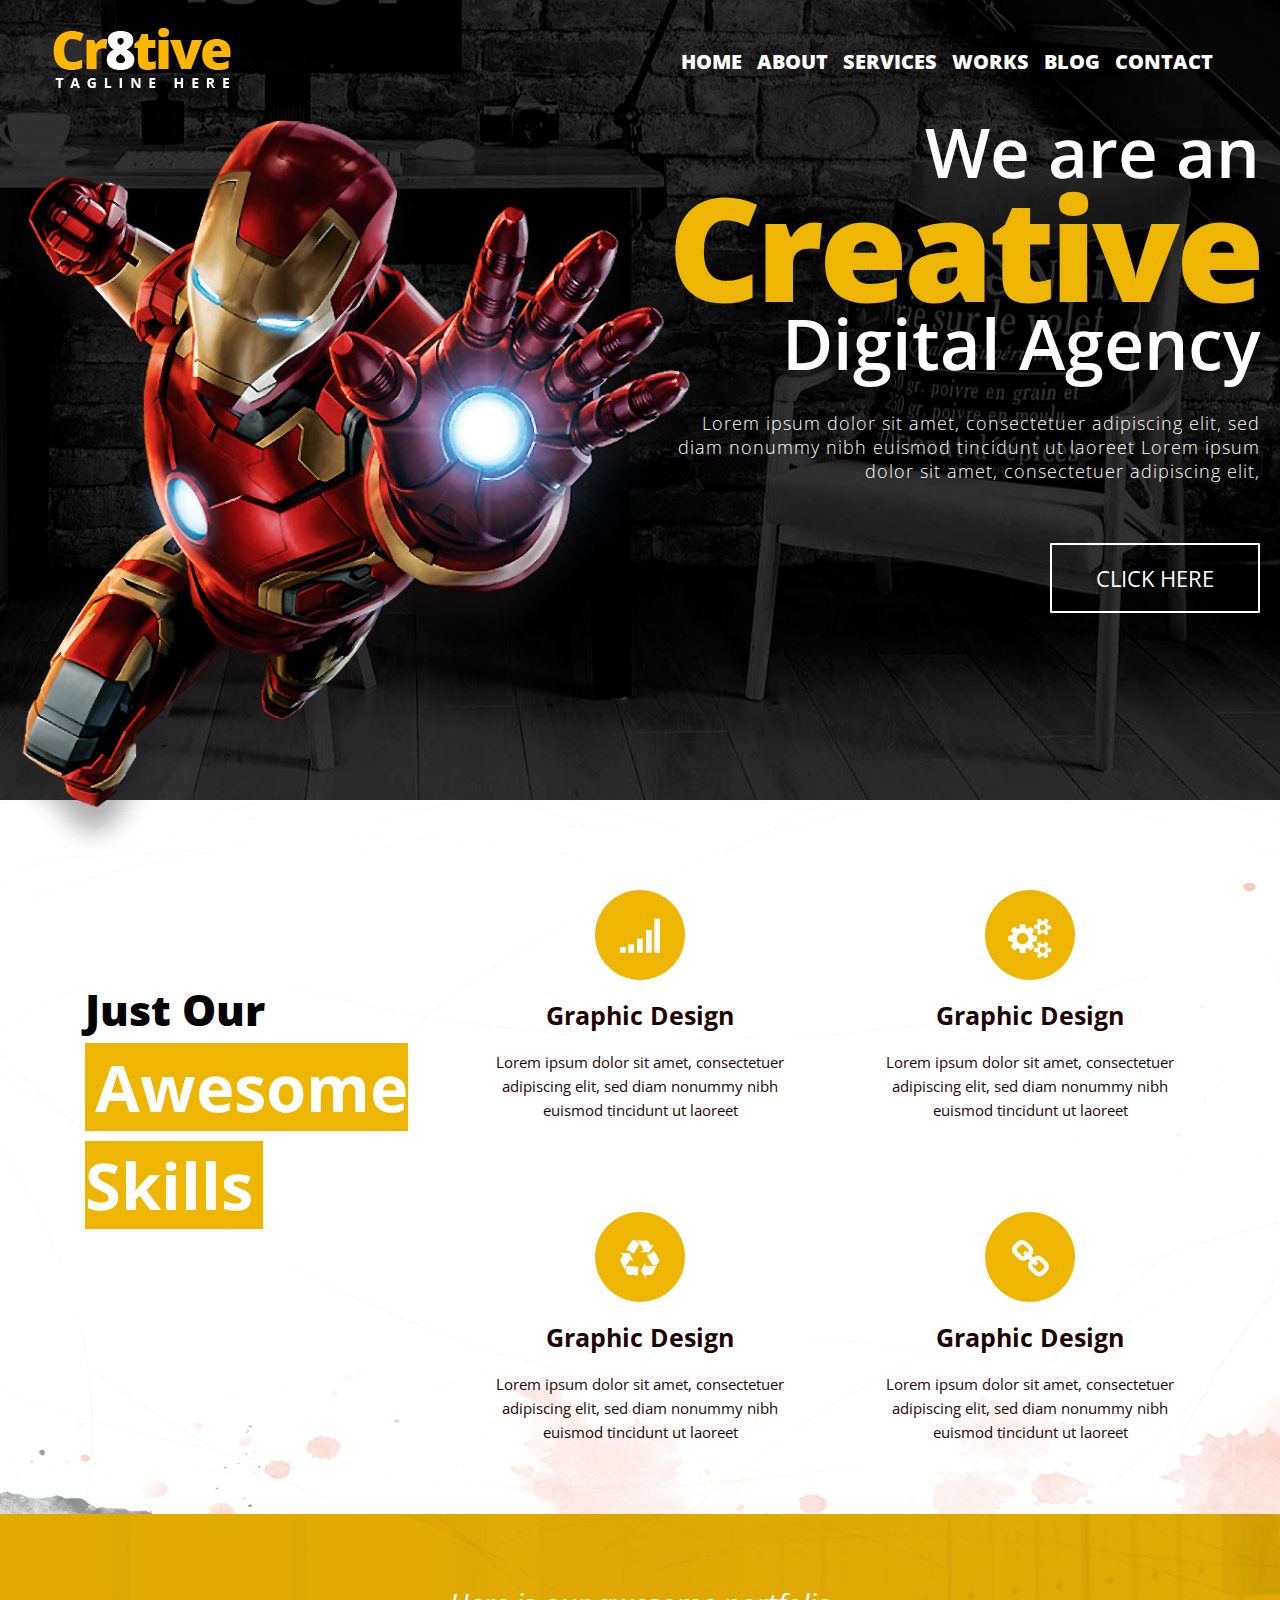
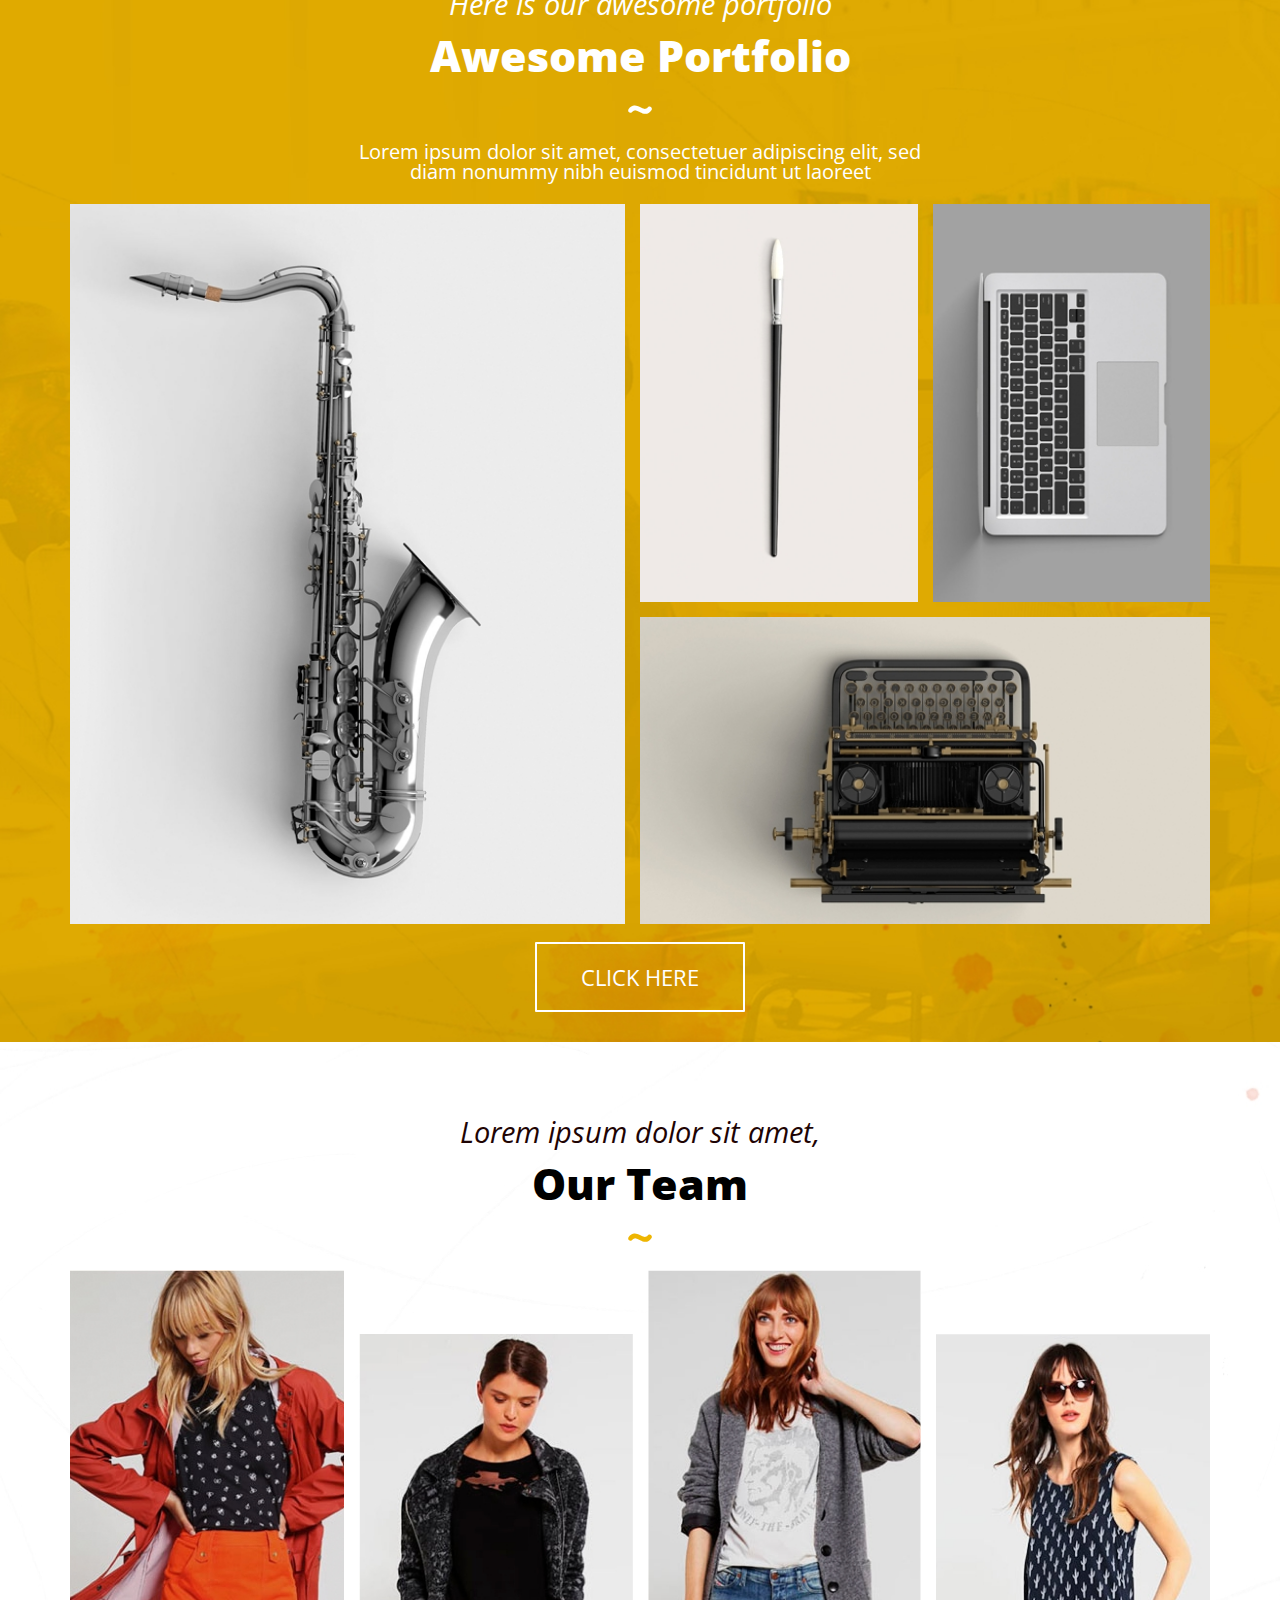
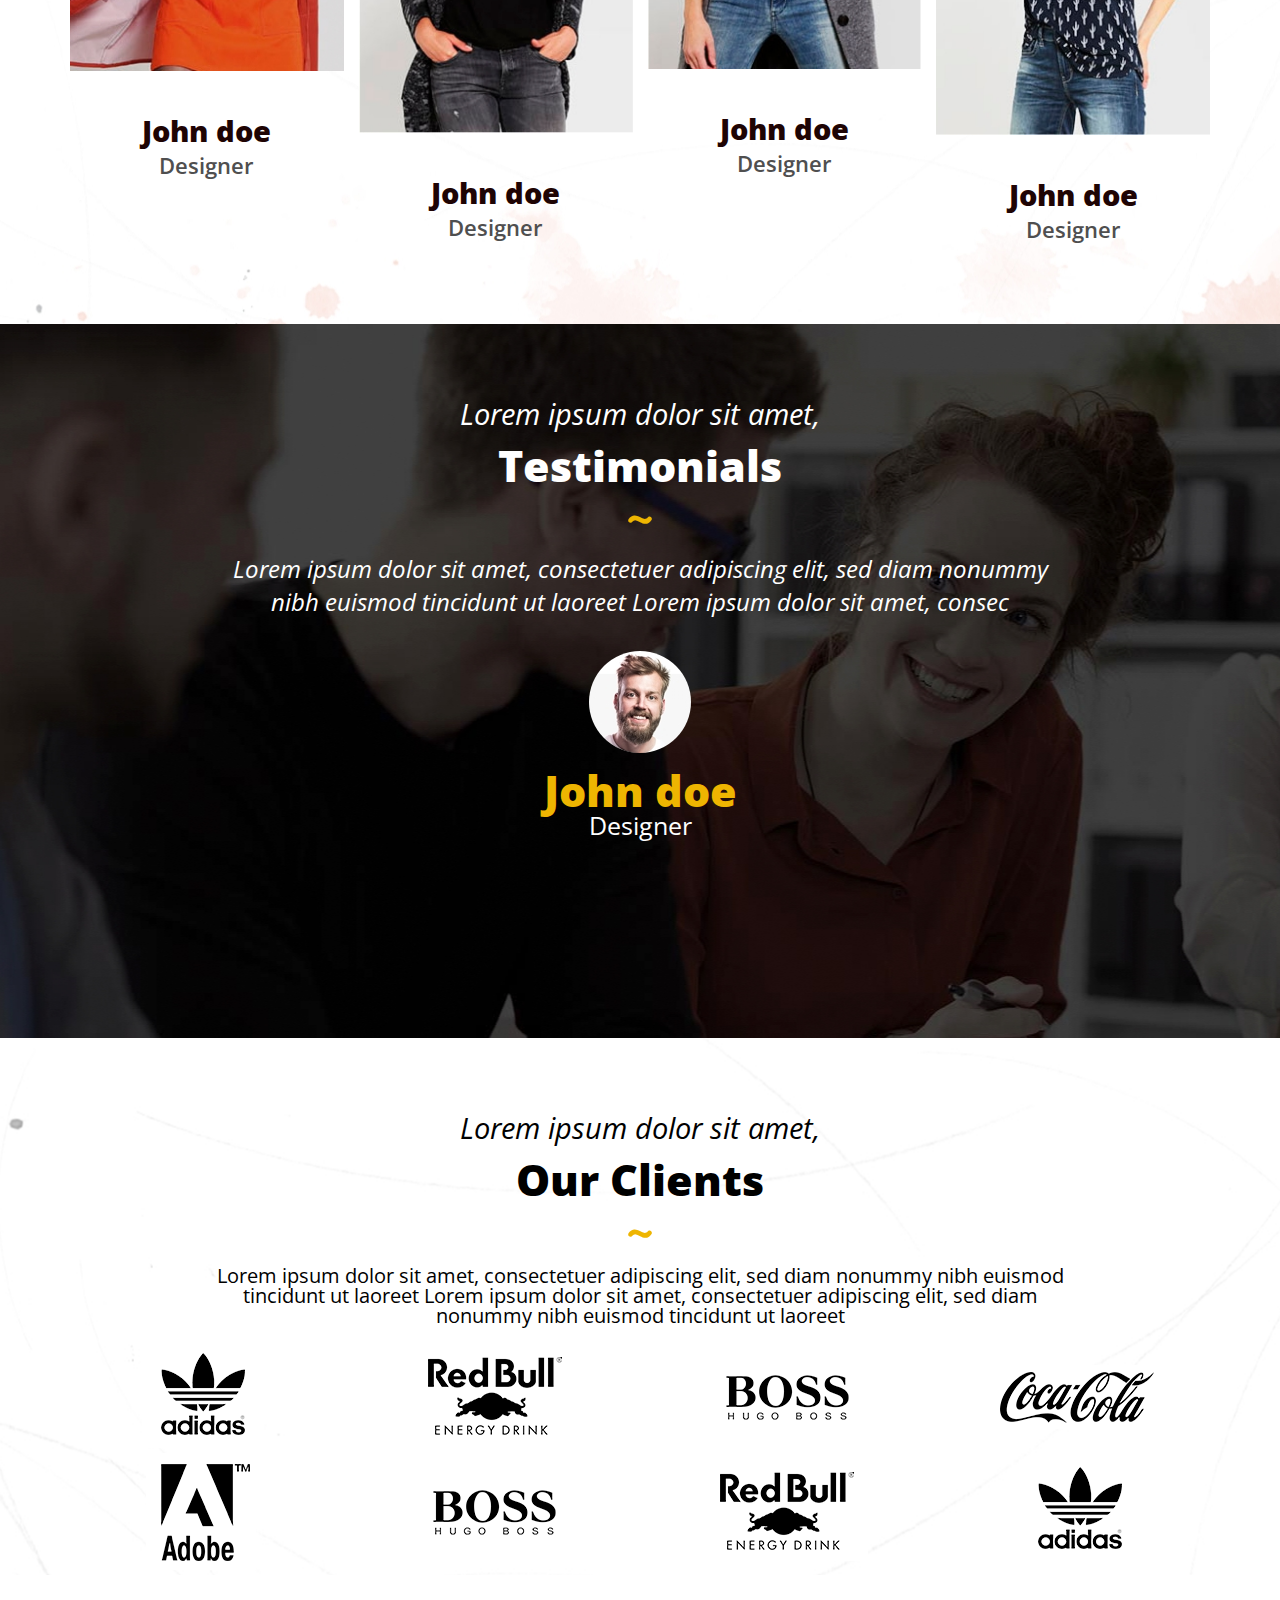
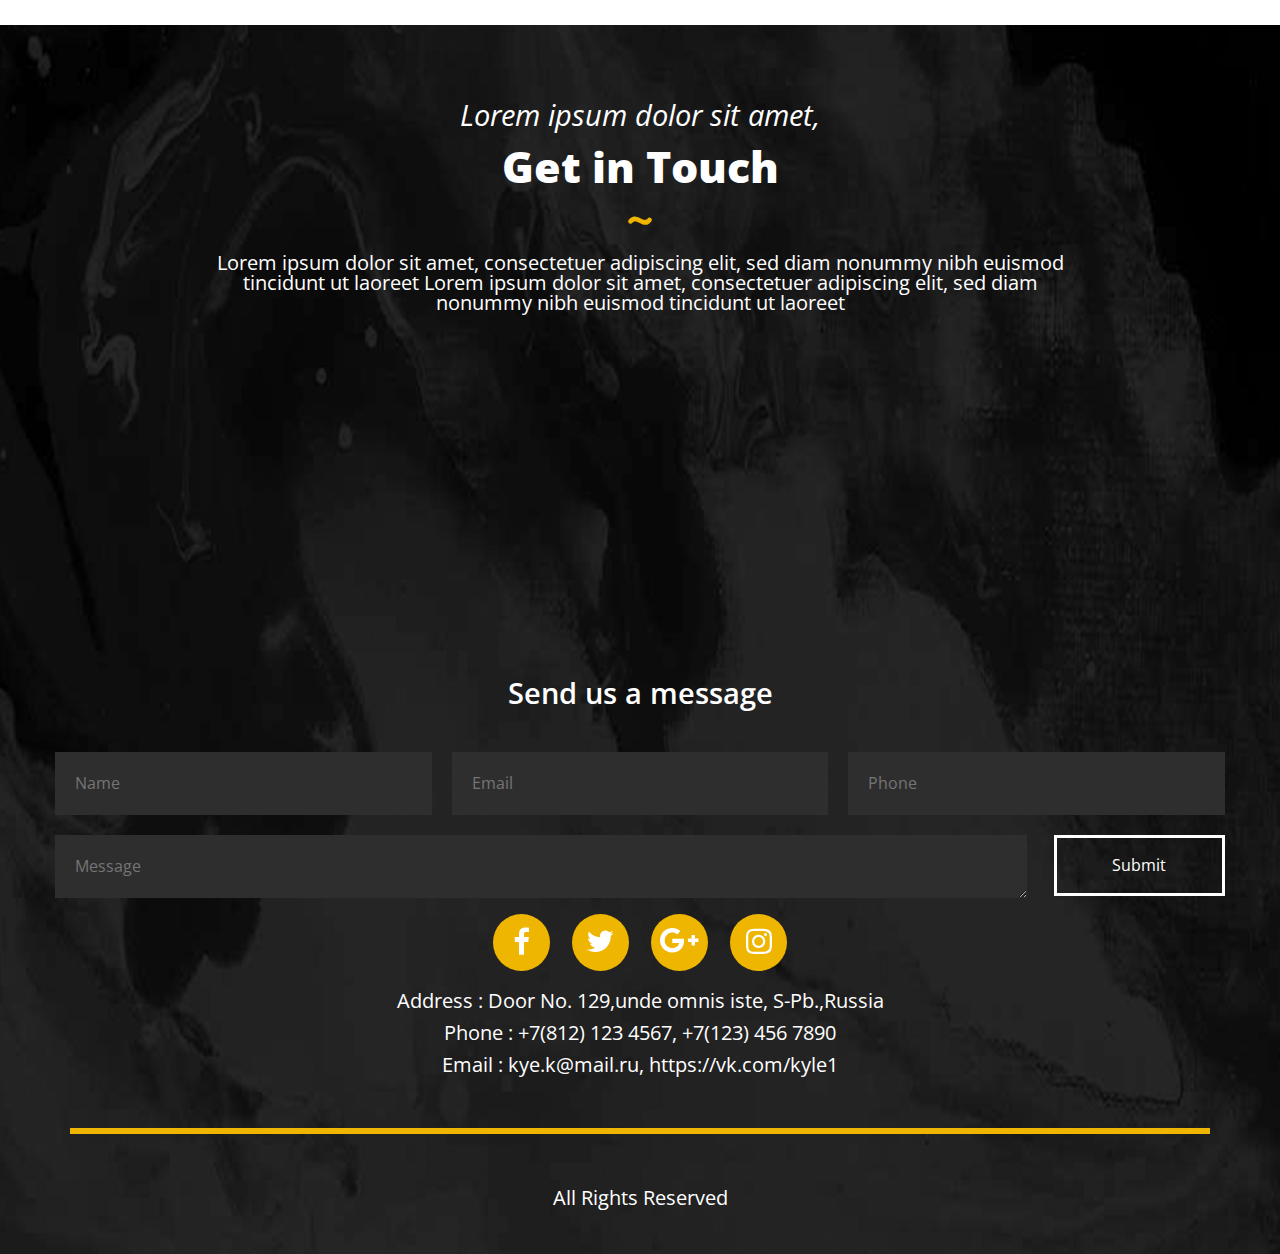
<file: index.html>
<!DOCTYPE html>
<html lang="en">

<head>
    <meta charset="UTF-8">
    <meta name="viewport" content="width=device-width, initial-scale=1.0">
    <meta http-equiv="X-UA-Compatible" content="ie=edge">
    <title>ironman</title>
    <link rel="shortcut icon" href="image/Hero Image.png" type="image/png">
    <meta property="og:description" content="Верстка на scss,бургер на css, js - добавление класса для анимации бургер меню, легкие формы grid, адаптация под 1024-768-480px">
    <meta property="og:image" content="image/Website_img.jpg">
    <link rel="stylesheet" href="css/style.css">
    <link href="https://fonts.googleapis.com/css?family=Nunito:200,200i,300,300i,400,400i,600,600i,700,700i,800,800i,900,900i&display=swap" rel="stylesheet">
    <link href="https://fonts.googleapis.com/css?family=Open+Sans:300,300i,400,400i,600,600i,700,700i,800,800i&display=swap&subset=cyrillic,cyrillic-ext,greek,greek-ext,latin-ext,vietnamese" rel="stylesheet">
</head>

<body>
    <header>
        <div class="menu_baner">
            <div class="body">
                <div class="burger">
                    <span> </span>
                </div>
                <div class="logo">
                    <img src="image/Logo_Creative.png" alt="Creative">
                </div>
                <nav class="menu">
                    <ul class="list">
                        <li class="link">
                            <a href="#">Home</a>
                        </li>
                        <li class="link">
                            <a href="#">About</a>
                        </li>
                        <li class="link">
                            <a href="#">Services</a>
                        </li>
                        <li class="link">
                            <a href="#">Works</a>
                        </li>
                        <li class="link">
                            <a href="#">Blog</a>
                        </li>
                        <li class="link">
                            <a href="#">Contact</a>
                        </li>
                    </ul>
                </nav>
            </div>

            <div class="header_baner">
                <div class="baner_img">
                    <img src="image/Hero Image.png" alt="ironman">
                </div>
                <div class="baner_text_creative">
                    <p class="creative_text1">We are an</p>
                    <p class="creative_text2">Creative</p>
                    <p class="creative_text3">Digital Agency</p>
                    <p class="creative_text4"> Lorem ipsum dolor sit amet, consectetuer adipiscing elit, sed diam nonummy nibh euismod tincidunt ut laoreet Lorem ipsum dolor sit amet, consectetuer adipiscing elit,
                    </p>
                    <button>click here</button>
                </div>
            </div>

        </div>
    </header>
    <div class="background_skils">
        <div class="wrapper">
            <div class="block_skils">
                <div class="awesome_skills">
                    <p>Just Our <br><span>Awesome Skills</span></p>
                </div>
                <div class="skil">
                    <div class="img_skil">
                        <img src="image/skils/1_skil.png" alt="">
                    </div>
                    <h4>Graphic Design</h4>
                    <p>Lorem ipsum dolor sit amet, consectetuer adipiscing elit, sed diam nonummy nibh euismod tincidunt ut laoreet </p>
                </div>
                <div class="skil">
                    <div class="img_skil">
                        <img src="image/skils/2_skil.png" alt="">
                    </div>
                    <h4>Graphic Design</h4>
                    <p>Lorem ipsum dolor sit amet, consectetuer adipiscing elit, sed diam nonummy nibh euismod tincidunt ut laoreet </p>
                </div>
                <div class="skil">
                    <div class="img_skil">
                        <img src="image/skils/3_skil.png" alt="">
                    </div>
                    <h4>Graphic Design</h4>
                    <p>Lorem ipsum dolor sit amet, consectetuer adipiscing elit, sed diam nonummy nibh euismod tincidunt ut laoreet </p>
                </div>
                <div class="skil">
                    <div class="img_skil">
                        <img src="image/skils/4_skil.png" alt="">
                    </div>
                    <h4>Graphic Design</h4>
                    <p>Lorem ipsum dolor sit amet, consectetuer adipiscing elit, sed diam nonummy nibh euismod tincidunt ut laoreet </p>
                </div>
                <!-- <div class="mount_img"><img src="/image/Background_skils__hatch.png" alt=""></div> -->
            </div>
        </div>
    </div>
    <div class="portfolio">
        <div class="wrapper">
            <div class="portfolio_head">
                <p>Here is our awesome portfolio</p>
                <h3>Awesome Portfolio</h3>
                <span>~</span>
                <p> Lorem ipsum dolor sit amet, consectetuer adipiscing elit, sed diam nonummy nibh euismod tincidunt ut laoreet </p>
            </div>
            <div class="portfolio_imgs">
                <div class="portfolio_img">
                    <a href="#"><img src="image/portfolio/img1_portfolio.jpg" alt="@"></a>
                </div>
                <div class="portfolio_img">
                    <a href="#"><img src="image/portfolio/img2_portfolio.jpg" alt="@"></a>
                </div>
                <div class="portfolio_img">
                    <a href="#"><img src="image/portfolio/img3_portfolio.jpg" alt="@"></a>
                </div>
                <div class="portfolio_img">
                    <a href="#"><img src="image/portfolio/img4_portfolio.jpg" alt="@"></a>
                </div>
            </div>
            <div class="portfolio_button">
                <button>click here</button>
            </div>
        </div>
    </div>
    <div class="team">
        <div class="wrapper">
            <div class="team_head">
                <p>Lorem ipsum dolor sit amet,</p>

                <h3>Our Team</h3>
                <span>~</span>
            </div>
            <div class="team_cards">
                <div class="team_card">
                    <img src="image/team/team_worker1.jpg" alt="worker">
                    <h5>John doe</h5>
                    <p>Designer</p>
                </div>
                <div class="team_card">
                    <img src="image/team/team_worker2.jpg" alt="worker">
                    <h5>John doe</h5>
                    <p>Designer</p>
                </div>
                <div class="team_card">
                    <img src="image/team/team_worker3.jpg" alt="worker">
                    <h5>John doe</h5>
                    <p>Designer</p>
                </div>
                <div class="team_card">
                    <img src="image/team/team_worker4.jpg" alt="worker">
                    <h5>John doe</h5>
                    <p>Designer</p>
                </div>
            </div>
        </div>

    </div>
    <div class="testimonials">
        <div class="wrapper">
            <div class="testimonials_head">
                <p>Lorem ipsum dolor sit amet,</p>
                <h3>Testimonials</h3>
                <span>~</span>
            </div>
            <div class="testimonials_cards">
                <div class="testimonials_card">
                    <p>Lorem ipsum dolor sit amet, consectetuer adipiscing elit, sed diam nonummy nibh euismod tincidunt ut laoreet Lorem ipsum dolor sit amet, consec</p>
                    <img src="image/testimonials/testimonials_img.jpg" alt="">
                    <h5>John doe</h5>
                    <p>Designer</p>
                </div>
            </div>
        </div>
    </div>
    <div class="our_clients">
        <div class="wrapper">
            <div class="hader_our_clients">
                <p>Lorem ipsum dolor sit amet,</p>
                <h3>Our Clients </h3>
                <span>~</span>
                <p> Lorem ipsum dolor sit amet, consectetuer adipiscing elit, sed diam nonummy nibh euismod tincidunt ut laoreet Lorem ipsum dolor sit amet, consectetuer adipiscing elit, sed diam nonummy nibh euismod tincidunt ut laoreet </p>
            </div>
            <div class="block_our_clients">
                <div class="our_client_card"><img src="image/сlients/Clients1.png" alt=""></div>
                <div class="our_client_card"><img src="image/сlients/Clients2.png" alt=""></div>
                <div class="our_client_card"><img src="image/сlients/Clients3.png" alt=""></div>
                <div class="our_client_card"><img src="image/сlients/Clients4.png" alt=""></div>
                <div class="our_client_card"><img src="image/сlients/Clients5.png" alt=""></div>
                <div class="our_client_card"><img src="image/сlients/Clients3.png" alt=""></div>
                <div class="our_client_card"><img src="image/сlients/Clients2.png" alt=""></div>
                <div class="our_client_card"><img src="image/сlients/Clients1.png" alt=""></div>
            </div>
        </div>

    </div>
    <div class="git_in_touch">
        <div class="bg">
            <div class="wrapper">
                <div class="hader_git_in_touch">
                    <p>Lorem ipsum dolor sit amet,</p>
                    <h3>Get in Touch</h3>
                    <span>~</span>
                    <p> Lorem ipsum dolor sit amet, consectetuer adipiscing elit, sed diam nonummy nibh euismod tincidunt ut laoreet Lorem ipsum dolor sit amet, consectetuer adipiscing elit, sed diam nonummy nibh euismod tincidunt ut laoreet </p>
                </div>
                <div class="git_in_touch_map">
                    <iframe src="https://www.google.com/maps/embed?pb=!1m18!1m12!1m3!1d6892.591619872681!2d30.17258944846889!3d59.98773949155994!2m3!1f0!2f0!3f0!3m2!1i1024!2i768!4f13.1!3m3!1m2!1s0x469631999a6f469d%3A0x69fb5c9bd4e0f779!2z0JvQsNGF0YLQsC3RhtC10L3RgtGA!5e0!3m2!1sru!2sru!4v1576098161794!5m2!1sru!2sru"></iframe>
                </div>
                <h5>Send us a message</h5>
                <form class="form" action="#">
                    <div class="n_e_p">
                        <div><input type="text" name="name" id="name" placeholder="Name"></div>
                        <div><input type="email" name="email" id="email" placeholder="Email"></div>
                        <div><input type="phone" name="phone" id="phone" placeholder="Phone"></div>
                    </div>
                    <div class="m_b">
                        <div><textarea name="Message" placeholder="Message"></textarea></div>
                        <div><button type="submit" value="submit">Submit</button></div>
                    </div>
                </form>
                <div class="social_network">
                    <div>
                        <a href="#"><img src="image/git/fb.png" alt=" "><img></a>
                    </div>
                    <div>
                        <a href="#"><img src="image/git/.png" alt=" "></div>
                    </a>
                    <div>
                        <a href="#"><img src="image/git/g+.png" alt=" "></a>
                    </div>
                    <div>
                        <a href="#"><img src="image/git/inst.png" alt=" "> </a>
                    </div>
                </div>

                <div class="git_in_touch_contacts">
                    <p>Address : Door No. 129,unde omnis iste, S-Pb.,Russia</p>
                    <p>Phone : +7(812) 123 4567, +7(123) 456 7890</p>
                    <p>Email : kye.k@mail.ru, https://vk.com/kyle1</p>
                    <div class="git_in_touch_line"></div>
                    <p> All Rights Reserved </p>
                </div>
            </div>
        </div>
    </div>
    <footer></footer>
    <script src=" https://code.jquery.com/jquery-3.4.1.min.js "></script>
    <script src=" js/Burger_click.js "></script>
</body>

</html>
</file>
<file: css/style.css>
@charset "UTF-8";
@import url("https://fonts.googleapis.com/css?family=Satisfy&display=swap");
* {
  margin: 0;
  padding: 0;
  border: 0;
  font-size: 100%;
  font: inherit;
  vertical-align: baseline; }

a {
  text-decoration: none; }
  a:before {
    display: block;
    content: "";
    height: 55px;
    margin: -53px 0 0; }

.wrapper {
  min-height: 200px;
  max-width: 1170px;
  margin: 0 auto; }

body {
  font-family: "Open Sans";
  margin: 0 auto;
  max-width: 1800px; }

.menu_baner {
  background: url(../image/Backgound.png) center no-repeat;
  max-height: 800px; }

.body {
  display: -webkit-box;
  display: -ms-flexbox;
  display: flex;
  -webkit-box-pack: justify;
  -ms-flex-pack: justify;
  justify-content: space-between;
  -webkit-box-align: center;
  -ms-flex-align: center;
  align-items: center;
  max-width: 1175px;
  margin: 0 auto;
  height: 120px; }
  .body ul {
    display: -webkit-box;
    display: -ms-flexbox;
    display: flex; }
    .body ul li {
      list-style: none; }
      .body ul li a {
        color: #ffffff;
        text-transform: uppercase;
        text-decoration: none;
        font: outline;
        font-size: 20px;
        margin-right: 15px;
        font-weight: 800; }
        .body ul li a:hover, .body ul li a:focus, .body ul li a:active {
          color: #ffb600; }

.burger {
  display: none; }

.content p {
  padding: 50px; }

.header_baner {
  max-width: 1300px;
  margin: 0 auto;
  display: -ms-grid;
  display: grid;
  -webkit-box-pack: center;
  -ms-flex-pack: center;
  justify-content: center;
  -ms-grid-columns: 7fr 5fr;
  grid-template-columns: 7fr 5fr; }
  .header_baner img {
    display: block;
    margin: 0 auto;
    max-width: 110%; }

.baner_text_creative {
  margin: 0 20px;
  -ms-flex-item-align: start;
  -ms-grid-row-align: start;
  align-self: start; }
  .baner_text_creative .creative_text1,
  .baner_text_creative .creative_text2,
  .baner_text_creative .creative_text3 {
    color: #ffffff;
    line-height: 0.9em;
    text-align: right; }
  .baner_text_creative .creative_text1 {
    font-size: 69px;
    font-weight: 600; }
  .baner_text_creative .creative_text2 {
    color: #eeb501;
    font-size: 144px;
    font-weight: 800;
    letter-spacing: -4.71px; }
  .baner_text_creative .creative_text3 {
    font-size: 70px;
    font-weight: 600; }
  .baner_text_creative .creative_text4 {
    font-size: 18px;
    margin-top: 40px;
    font-weight: 100;
    letter-spacing: 1px;
    color: #ffffff;
    text-align: right;
    margin-top: 36px; }
  .baner_text_creative button {
    border: 2px solid white;
    border-radius: 1px;
    background-color: rgba(22, 7, 7, 0);
    padding: 18px 44px;
    color: white;
    text-transform: uppercase;
    font-size: 22px;
    float: right;
    margin-top: 60px;
    margin-bottom: 80px; }
    .baner_text_creative button:hover, .baner_text_creative button:focus, .baner_text_creative button:active {
      color: #ffb600;
      border: 2px solid #ffb600; }

.background_skils {
  background: url(../image/background_skils.png) bottom no-repeat;
  min-height: 714px;
  height: 100%;
  margin: 0 auto; }

.block_skils {
  display: -ms-grid;
  display: grid;
  -ms-grid-columns: 1fr 1fr 1fr;
  grid-template-columns: 1fr 1fr 1fr; }
  .block_skils .awesome_skills {
    -ms-grid-row: 1;
    -ms-grid-row-span: 2;
    grid-row: 1/3; }
    .block_skils .awesome_skills p {
      margin: 180px 30px 0;
      color: #000;
      font-size: 43px;
      font-weight: 800; }
      @media (max-width: 768px) {
        .block_skils .awesome_skills p {
          font-size: 34px; } }
    .block_skils .awesome_skills span {
      padding: 0 10px;
      background-color: #eeb501;
      color: #fff;
      font-weight: 700;
      font-size: 65px;
      line-height: 1.5em; }
      @media (max-width: 768px) {
        .block_skils .awesome_skills span {
          font-size: 44px; } }
  .block_skils .skil {
    text-align: center;
    margin: 90px 45px 0; }
    .block_skils .skil .img_skil {
      display: inline-block;
      width: 90px;
      height: 90px;
      border-radius: 50px;
      background-color: #eeb501;
      text-align: center; }
    .block_skils .skil img {
      size: 100%;
      margin-top: 28px; }
    .block_skils .skil h4 {
      color: #1e0404;
      font-size: 25px;
      font-weight: 700;
      margin-top: 18px; }
    .block_skils .skil p {
      margin-top: 18px;
      color: #1e0404;
      font-size: 15px;
      font-weight: 400;
      line-height: 24px; }

.portfolio {
  background: url(../image/portfolio/Background_portfolio.jpg) center no-repeat;
  max-height: 1317px; }
  .portfolio .portfolio_head {
    color: #fff;
    display: -ms-grid;
    display: grid;
    -webkit-box-orient: vertical;
    -webkit-box-direction: normal;
    -ms-flex-direction: column;
    flex-direction: column;
    text-align: center;
    -webkit-box-pack: center;
    -ms-flex-pack: center;
    justify-content: center; }
    .portfolio .portfolio_head p:first-child {
      font-size: 29px;
      font-style: italic;
      margin-top: 70px; }
    .portfolio .portfolio_head h3 {
      font-size: 43px;
      font-weight: 800;
      margin-top: 15px;
      line-height: 35px; }
    .portfolio .portfolio_head span {
      font-size: 50px;
      font-weight: 800;
      font-family: 'Nunito', sans-serif; }
    .portfolio .portfolio_head p:last-child {
      font-size: 20px;
      font-weight: 400;
      line-height: 20px;
      margin: 0 0 20px;
      max-width: 562px; }
  .portfolio .portfolio_imgs {
    display: -ms-grid;
    display: grid;
    grid-gap: 15px;
    -ms-grid-columns: 2fr 1fr 1fr;
    grid-template-columns: 2fr 1fr 1fr;
    -ms-grid-rows: auto;
    grid-template-rows: auto;
    margin: 0 15px; }
    @media (max-width: 768px) {
      .portfolio .portfolio_imgs {
        -ms-grid-columns: 2fr 1fr;
        grid-template-columns: 2fr 1fr;
        -ms-grid-rows: (270px)[3];
        grid-template-rows: repeat(3, 270px); } }
    @media (max-width: 480px) {
      .portfolio .portfolio_imgs {
        -ms-grid-columns: (1fr)[2];
        grid-template-columns: repeat(2, 1fr);
        -ms-grid-rows: (110px)[autofit];
        grid-template-rows: repeat(autofit, 110px); } }
  .portfolio .portfolio_img {
    -webkit-box-align: stretch;
    -ms-flex-align: stretch;
    align-items: stretch; }
    .portfolio .portfolio_img img {
      width: 100%;
      height: 100%;
      -o-object-fit: cover;
      object-fit: cover;
      -webkit-box-align: stretch;
      -ms-flex-align: stretch;
      align-items: stretch;
      -ms-grid-column-align: center;
      justify-self: center; }
    .portfolio .portfolio_img:first-child {
      -ms-grid-row: 1;
      -ms-grid-row-span: 2;
      grid-row: 1/3; }
      @media (max-width: 480px) {
        .portfolio .portfolio_img:first-child {
          -ms-grid-row: 1;
          -ms-grid-row-span: 1;
          grid-row: 1/2;
          -ms-grid-column: 1;
          -ms-grid-column-span: 2;
          grid-column: 1/3; } }
    .portfolio .portfolio_img:last-child {
      -ms-grid-column: 2;
      -ms-grid-column-span: 2;
      grid-column: 2/4; }
      @media (max-width: 768px) {
        .portfolio .portfolio_img:last-child {
          -ms-grid-column: 1;
          -ms-grid-column-span: 2;
          grid-column: 1/3; } }
      @media (max-width: 480px) {
        .portfolio .portfolio_img:last-child {
          -ms-grid-column: 1;
          -ms-grid-column-span: 2;
          grid-column: 1/3; } }
  .portfolio .portfolio_button {
    display: -webkit-box;
    display: -ms-flexbox;
    display: flex;
    -webkit-box-pack: center;
    -ms-flex-pack: center;
    justify-content: center; }
    .portfolio .portfolio_button button {
      border: 2px solid white;
      border-radius: 1px;
      background-color: rgba(22, 7, 7, 0);
      padding: 18px 44px;
      color: white;
      text-transform: uppercase;
      font-size: 22px;
      display: inline-block;
      margin: 20px 0 30px; }
      .portfolio .portfolio_button button:hover, .portfolio .portfolio_button button:focus, .portfolio .portfolio_button button:active {
        color: #ffb600;
        border: 2px solid #ffb600; }

.team {
  background: url(../image/team/Backgroung_team.jpg) center no-repeat, url(../image/team/background_team_s.png) no-repeat -500px 200px; }

.team_head {
  display: -ms-grid;
  display: grid;
  -webkit-box-orient: vertical;
  -webkit-box-direction: normal;
  -ms-flex-direction: column;
  flex-direction: column;
  text-align: center; }
  .team_head p {
    font-size: 29px;
    font-style: italic;
    margin-top: 70px;
    color: #1e0404; }
  .team_head h3 {
    font-size: 43px;
    font-weight: 800;
    margin-top: 15px;
    line-height: 35px; }
  .team_head span {
    color: #eeb501;
    font-size: 50px;
    font-weight: 800;
    font-family: 'Nunito', sans-serif; }

.team_cards {
  display: -ms-grid;
  display: grid;
  -ms-grid-columns: (1fr)[4];
  grid-template-columns: repeat(4, 1fr);
  -webkit-box-pack: center;
  -ms-flex-pack: center;
  justify-content: center;
  -ms-flex-line-pack: center;
  align-content: center;
  grid-gap: 15px;
  margin: 0 15px; }
  @media (max-width: 768px) {
    .team_cards {
      -ms-grid-columns: (1fr)[2];
      grid-template-columns: repeat(2, 1fr); } }
  @media (max-width: 480px) {
    .team_cards {
      -ms-grid-columns: (1fr)[1];
      grid-template-columns: repeat(1, 1fr); } }

.team_card {
  text-align: center; }
  .team_card:nth-child(2n) img {
    margin-top: 64px; }
  .team_card img {
    width: 100%; }
  .team_card h5 {
    margin-top: 35px;
    color: #1e0404;
    font-size: 29px;
    font-weight: 800; }
  .team_card p {
    color: #4f4f4f;
    font-size: 22px;
    font-weight: 600;
    margin-bottom: 80px; }

.testimonials {
  background: url(../image/testimonials/backgroung_testimonials.jpg) center no-repeat;
  min-height: 714px; }

.testimonials_head {
  color: #fff;
  display: -ms-grid;
  display: grid;
  text-align: center;
  -webkit-box-pack: center;
  -ms-flex-pack: center;
  justify-content: center; }
  .testimonials_head p {
    font-size: 29px;
    font-style: italic;
    margin-top: 70px; }
  .testimonials_head h3 {
    font-size: 43px;
    font-weight: 800;
    margin-top: 15px;
    line-height: 35px; }
  .testimonials_head span {
    font-size: 50px;
    font-weight: 800;
    font-family: 'Nunito', sans-serif;
    color: #eeb501; }

.testimonials_cards {
  display: -ms-grid;
  display: grid;
  text-align: center; }

.testimonials_card {
  color: #fff;
  text-align: center; }
  .testimonials_card p:first-child {
    max-width: 845px;
    font-size: 24px;
    margin: 0 auto;
    font-style: italic; }
  .testimonials_card img {
    border-radius: 50%;
    margin-top: 33px; }
  .testimonials_card h5 {
    font-size: 43px;
    font-weight: 800;
    margin-top: 15px;
    line-height: 35px;
    color: #eeb501; }
  .testimonials_card p:last-child {
    font-size: 25px; }

.our_clients {
  background: url(../image/сlients/backgroung_сlients.jpg) no-repeat center;
  max-height: 836px; }

.hader_our_clients {
  color: #000;
  display: -ms-grid;
  display: grid;
  text-align: center;
  -webkit-box-pack: center;
  -ms-flex-pack: center;
  justify-content: center; }
  .hader_our_clients p:first-child {
    font-size: 29px;
    font-style: italic;
    margin-top: 70px; }
  .hader_our_clients h3 {
    font-size: 43px;
    font-weight: 800;
    margin-top: 15px;
    line-height: 35px; }
  .hader_our_clients span {
    font-size: 50px;
    font-weight: 800;
    font-family: 'Nunito', sans-serif;
    color: #eeb501; }
  .hader_our_clients p:last-child {
    font-size: 20px;
    font-weight: 400;
    line-height: 20px;
    margin: 0 0 20px;
    max-width: 887px; }

.block_our_clients {
  display: -ms-grid;
  display: grid;
  justify-items: center;
  -webkit-box-align: center;
  -ms-flex-align: center;
  align-items: center;
  -webkit-box-pack: center;
  -ms-flex-pack: center;
  justify-content: center;
  -ms-grid-columns: (minmax(100px, 323px))[4];
  grid-template-columns: repeat(4, minmax(100px, 323px));
  margin-bottom: 50px; }
  @media (max-width: 768px) {
    .block_our_clients {
      -ms-grid-columns: (minmax(100px, 323px))[3];
      grid-template-columns: repeat(3, minmax(100px, 323px)); } }
  @media (max-width: 480px) {
    .block_our_clients {
      -ms-grid-columns: (minmax(100px, 323px))[2];
      grid-template-columns: repeat(2, minmax(100px, 323px)); } }

.our_client_card img {
  max-width: 100%; }

.git_in_touch {
  background: url(../image/git/Layer_5.jpg) center no-repeat; }
  .git_in_touch .bg {
    color: #fff;
    background: rgba(0, 0, 0, 0.85); }
    .git_in_touch .bg h5 {
      font-size: 29px;
      font-weight: 600;
      text-align: center;
      margin: 50px 0 20px; }

.hader_git_in_touch {
  display: -ms-grid;
  display: grid;
  text-align: center;
  -webkit-box-pack: center;
  -ms-flex-pack: center;
  justify-content: center; }
  .hader_git_in_touch p:first-child {
    font-size: 29px;
    font-style: italic;
    margin-top: 70px; }
  .hader_git_in_touch h3 {
    font-size: 43px;
    font-weight: 800;
    margin-top: 15px;
    line-height: 35px; }
  .hader_git_in_touch span {
    font-size: 50px;
    font-weight: 800;
    font-family: 'Nunito', sans-serif;
    color: #eeb501; }
  .hader_git_in_touch p:last-child {
    font-size: 20px;
    font-weight: 400;
    line-height: 20px;
    margin: 0 0 20px;
    max-width: 887px; }

.git_in_touch_map iframe {
  width: 100%;
  height: 285px; }

.form .n_e_p {
  display: -webkit-box;
  display: -ms-flexbox;
  display: flex;
  -webkit-box-pack: justify;
  -ms-flex-pack: justify;
  justify-content: space-between; }
  @media (max-width: 768px) {
    .form .n_e_p {
      -webkit-box-orient: vertical;
      -webkit-box-direction: normal;
      -ms-flex-direction: column;
      flex-direction: column;
      -webkit-box-pack: center;
      -ms-flex-pack: center;
      justify-content: center;
      -webkit-box-align: center;
      -ms-flex-align: center;
      align-items: center; } }
  .form .n_e_p div {
    margin-top: 20px;
    width: 100%; }
    .form .n_e_p div:not(:first-child) {
      margin-left: 20px; }
      @media (max-width: 768px) {
        .form .n_e_p div:not(:first-child) {
          margin-left: 0; } }
  .form .n_e_p input {
    color: #fff;
    -webkit-box-sizing: border-box;
    box-sizing: border-box;
    padding-left: 20px;
    width: 100%;
    height: 63px;
    background-color: #2e2e2e; }

.form .m_b {
  margin-top: 20px;
  display: -ms-grid;
  display: grid;
  -ms-grid-columns: (1fr)[6];
  grid-template-columns: repeat(6, 1fr);
  grid-gap: 20px; }
  @media (max-width: 768px) {
    .form .m_b {
      -ms-grid-columns: 1fr;
      grid-template-columns: 1fr;
      grid-gap: 0; } }
  .form .m_b div {
    color: #fff; }
    .form .m_b div:last-child {
      -ms-grid-column-align: end;
      justify-self: end; }
      @media (max-width: 768px) {
        .form .m_b div:last-child {
          -ms-grid-column-align: center;
          justify-self: center; } }
    .form .m_b div:first-child {
      -ms-grid-column: 1;
      -ms-grid-column-span: 5;
      grid-column: 1/6; }
  .form .m_b textarea {
    -webkit-box-sizing: border-box;
    box-sizing: border-box;
    padding: 20px;
    width: 100%;
    height: 63px;
    background-color: #2e2e2e;
    color: #fff; }
  .form .m_b button {
    color: #fff;
    width: 171px;
    height: 61px;
    border: 3px solid #ffffff;
    background-color: #ffffff00; }

.social_network {
  display: -webkit-box;
  display: -ms-flexbox;
  display: flex;
  font-display: column;
  -webkit-box-pack: center;
  -ms-flex-pack: center;
  justify-content: center;
  -webkit-box-align: center;
  -ms-flex-align: center;
  align-items: center; }
  .social_network div {
    display: -webkit-box;
    display: -ms-flexbox;
    display: flex;
    font-display: column;
    -webkit-box-pack: center;
    -ms-flex-pack: center;
    justify-content: center;
    -webkit-box-align: center;
    -ms-flex-align: center;
    align-items: center;
    height: 57px;
    width: 57px;
    border-radius: 50%;
    margin: 11px;
    background: #eeb501; }
    .social_network div:hover img {
      -webkit-filter: invert(100%);
      filter: invert(100%); }

.git_in_touch_contacts {
  text-align: center;
  font-size: 20px;
  font-weight: 400; }
  .git_in_touch_contacts p {
    margin-top: 5px; }
    .git_in_touch_contacts p:last-child {
      display: block;
      height: 70px;
      margin-top: 0; }

.git_in_touch_line {
  max-width: 1170px;
  height: 6px;
  background-color: #eeb501;
  margin: 50px 15px; }

@media (max-width: 1024px) {
  .header_baner img {
    max-width: 70%; }
  .baner_text_creative .creative_text1,
  .baner_text_creative .creative_text2,
  .baner_text_creative .creative_text3 {
    line-height: 0.9em; }
  .baner_text_creative .creative_text1 {
    font-size: 35px; }
  .baner_text_creative .creative_text2 {
    font-size: 72px; }
  .baner_text_creative .creative_text3 {
    font-size: 35px; }
  .baner_text_creative .creative_text4 {
    font-size: 18px; }
  .block_skils {
    -ms-grid-columns: 1fr 1fr;
    grid-template-columns: 1fr 1fr; }
    .block_skils .awesome_skills {
      -ms-grid-column: 1;
      -ms-grid-column-span: 2;
      grid-column: 1/3;
      text-align: center; }
      .block_skils .awesome_skills p {
        margin-top: 50px !important; }
    .block_skils .skil {
      text-align: center;
      margin: 30px 15px 20px; } }

@media (max-width: 768px) {
  .body {
    background-color: #00000098;
    position: fixed;
    left: 0;
    right: 0;
    height: 60px; }
    .body img {
      height: 50px;
      margin-right: 30px; }
  .menu {
    -webkit-transition: all 0.5s ease 0s;
    -o-transition: all 0.5s ease 0s;
    transition: all 0.5s ease 0s;
    position: absolute;
    top: -450px;
    overflow: hidden; }
    .menu .list {
      background-color: #00000098;
      -webkit-box-orient: vertical;
      -webkit-box-direction: normal;
      -ms-flex-direction: column;
      flex-direction: column;
      border-radius: 0 0 10px 0; }
    .menu .link {
      display: -webkit-box;
      display: -ms-flexbox;
      display: flex;
      margin: 5px; }
      .menu .link a {
        font-size: 30px; }
  .menu.active {
    position: absolute;
    overflow: auto;
    top: 60px; }
  .burger {
    display: block;
    position: relative;
    width: 30px;
    height: 20px;
    padding: 0 25px;
    -webkit-transition: all .5s ease 0s;
    -o-transition: all .5s ease 0s;
    transition: all .5s ease 0s; }
    .burger:before, .burger:after,
    .burger span {
      content: '';
      display: block;
      position: absolute;
      background-color: #fff;
      width: 30px;
      height: 4px;
      -webkit-transition: all .1s ease 0s;
      -o-transition: all .1s ease 0s;
      transition: all .1s ease 0s;
      border-radius: 3px; }
    .burger:before {
      top: 0; }
    .burger:after {
      bottom: 0; }
    .burger span {
      top: 8px; }
  .burger.active {
    -webkit-transform: rotate(90deg);
    -ms-transform: rotate(90deg);
    transform: rotate(90deg); }
    .burger.active:before {
      top: 8px;
      -webkit-transform: rotate(45deg);
      -ms-transform: rotate(45deg);
      transform: rotate(45deg); }
    .burger.active:after {
      bottom: 8px;
      -webkit-transform: rotate(-45deg);
      -ms-transform: rotate(-45deg);
      transform: rotate(-45deg); }
    .burger.active span {
      display: none; }
  .header_baner {
    padding: 60px 0 0 0;
    -ms-grid-columns: 1fr;
    grid-template-columns: 1fr; }
    .header_baner .creative_text4 {
      text-align: center; }
    .header_baner img {
      max-width: 50%; }
    .header_baner button {
      display: block;
      margin: 30px auto; }
  .awesome_skills p {
    margin-top: 20px !important; }
  .skil {
    margin: 30px 10px 20px !important; } }
</file>
